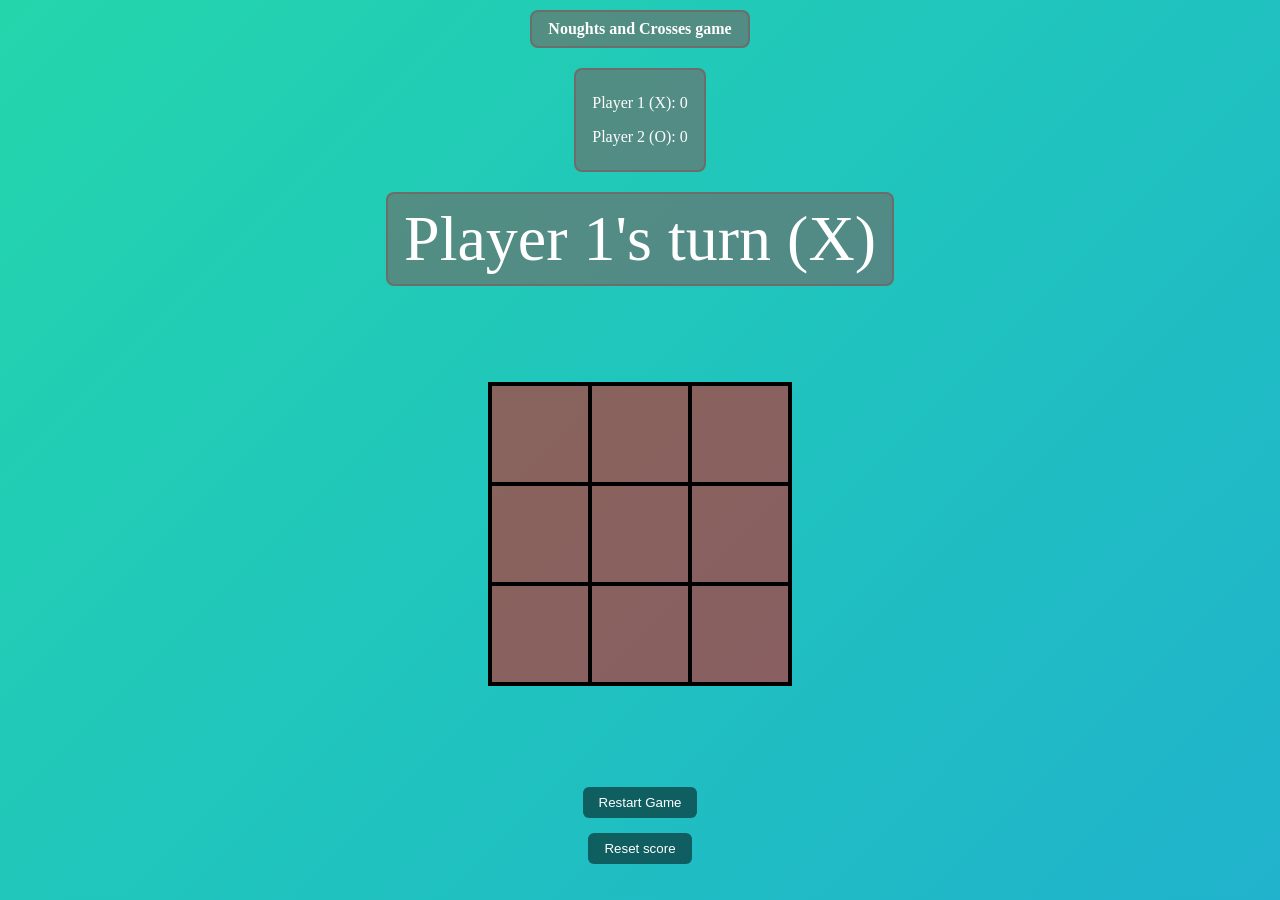
<file: noughtsAndCrosses/index.html>
<!DOCTYPE html>
<html lang="en">
<head>
    <meta charset="UTF-8">
    <meta name="viewport" content="width=device-width, initial-scale=1.0">
    <link rel="stylesheet" href="styles.css">
    <title>Noughts and Crosses</title>
</head>
<body>
    <h1>Noughts and Crosses game</h1>
    <div class="scoreboard">
        <p> Player 1 (X): <span id="scoreX" </span>0</p>
        <p> Player 2 (O): <span id="scoreO" </span>0</p>
    </div>
    <p id="playerturn">Player 1's turn (X)</p>
    <div class="grid">
        <div class="cell" id="0" onclick="on_click(event)"></div>
        <div class="cell" id="1" onclick="on_click(event)"></div>
        <div class="cell" id="2" onclick="on_click(event)"></div>
        <div class="cell" id="3" onclick="on_click(event)"></div>
        <div class="cell" id="4" onclick="on_click(event)"></div>
        <div class="cell" id="5" onclick="on_click(event)"></div>
        <div class="cell" id="6" onclick="on_click(event)"></div>
        <div class="cell" id="7" onclick="on_click(event)"></div>
        <div class="cell" id="8" onclick="on_click(event)"></div>
    </div>


    <button onclick="restartGame()">Restart Game</button>
    <button onclick="resetScore()">Reset score</button>

    <p id="message"></p>


<script src="./main.js"></script>    
</body>
</html>
</file>
<file: noughtsAndCrosses/styles.css>
body {
    /* background: linear-gradient(in oklch longer hue 90deg, magenta, cyan); */
    display: flex;
    flex-direction: column;
    align-items: center;
    margin: 0;
	background: linear-gradient(-45deg, oklch(70.008% 0.15593 37.91), oklch(62.876% 0.21119 2.308), oklch(67.948% 0.12543 228.601), oklch(77.996% 0.14684 171.179 / 0.993));
	background-size: 400% 400%;
	animation: bg-gradient 5s ease infinite;
	height: 100vh;

}

    @keyframes bg-gradient {
	0% {
		background-position: 0% 50%;
	}
	50% {
		background-position: 100% 50%;
	}
	100% {
		background-position: 0% 50%;
	}
}

.scoreboard{
    margin: 10px 0;
    font-size: 1em;
    border: 2px solid oklch(49.153% 0.06744 19.727/50%);
    padding: 8px 16px;
    border-radius: 8px;
    background-color: oklch(49.153% 0.06744 19.727/50%);
    color: white;
}

h1{
    margin: 10px 0;
    font-size: 1em;
    border: 2px solid oklch(49.153% 0.06744 19.727/50%);
    padding: 8px 16px;
    border-radius: 8px;
    background-color: oklch(49.153% 0.06744 19.727/50%);
    color: white;
}
.grid {
    color: black;
    border: 2px solid black;
    display: grid;
    grid-template-columns: 100px 100px 100px;
    grid-template-rows: 100px 100px 100px;
    margin: auto;

}

.cell {
    background-color: oklch(60.542% 0.24845 29.223 /50%);
    border: 2px solid black;
    text-align: center;
    font-size: 5em;
    
}

.cell:hover{
    background-color: oklch(45.259% 0.31286 264.337/50%)    
}

.cell.X{
    background-color: oklch(86.851% 0.27806 144.422/50%)    

}

.cell.O{
    background-color: oklch(68.978% 0.30982 333.013/50%)    
}

#playerturn {
    margin: 10px 0;
    font-size: 4em;
    border: 2px solid oklch(49.153% 0.06744 19.727/50%);
    padding: 8px 16px;
    border-radius: 8px;
    background-color: oklch(49.153% 0.06744 19.727/50%);
    color: white;
}

#message {
    margin: 10px 0;
    font-size: 2em;
    /* border: 2px solid black; */
    padding: 8px 16px;
    border-radius: 8px;
    /* background-color: black; */
    color: black;
}

button {
    margin-top: 15px;
    padding: 8px 16px;
    border: none;
    border-radius: 6px;
    background-color: oklch(0% 0 0/50%);
    color: white;
}

button:hover {
    background-color: oklch(32.109% 0.00004 271.152/50%);
}
</file>
